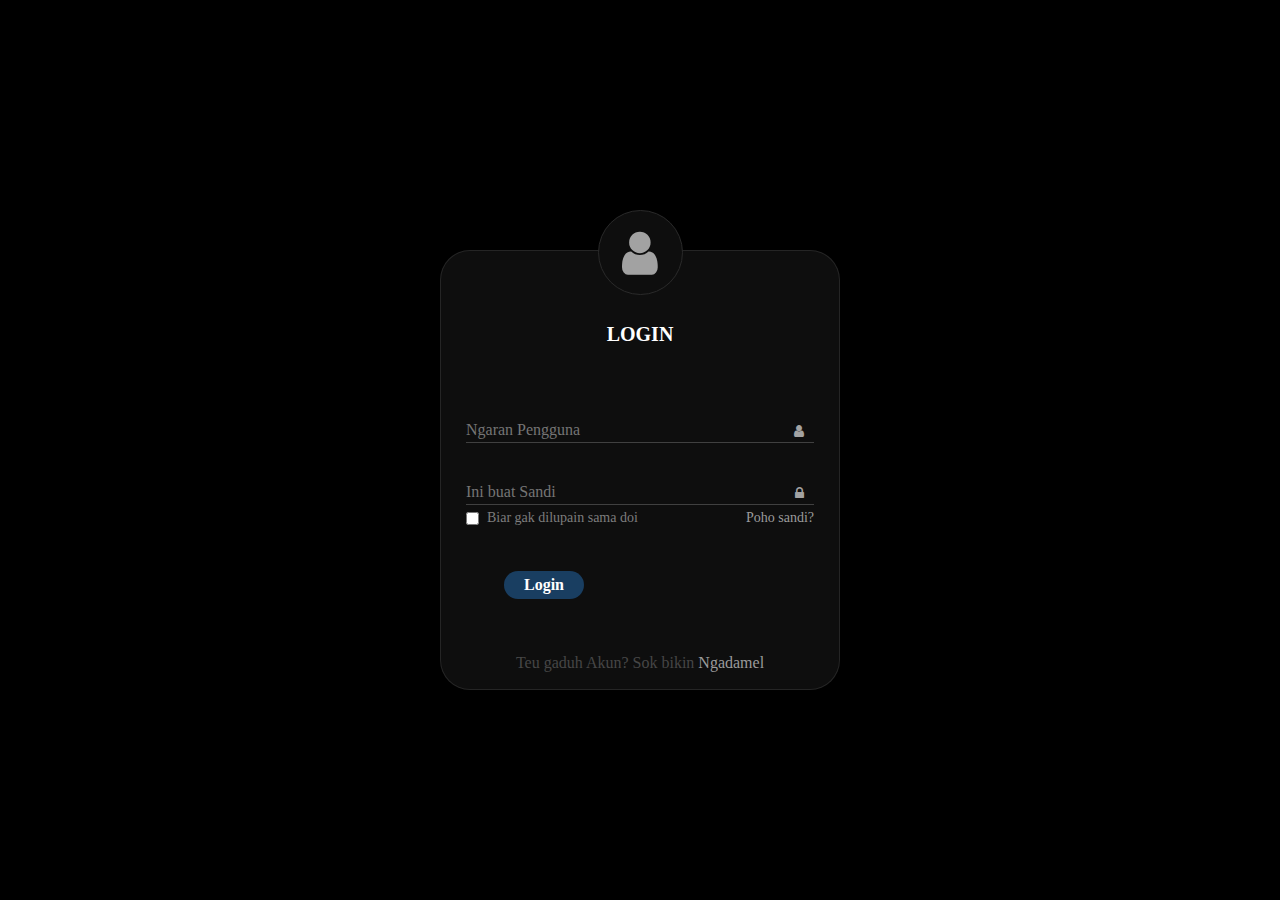
<file: index.html>
<!DOCTYPE html>
<html lang="en">

<head>
    <meta charset="UTF-8">
    <meta name="viewport" content="width=device-width, initial-scale=1.0">
    <link rel="stylesheet" href="style.css">
    <title>FORM LOGIN BUAT WEB</title>
</head>

<body>
    <div class="main-container centered-flex">
        <div class="form-container">
            <div class="icon fa fa-user"></div>
            
            <!-- Form Login -->
            <form class="centered-flex" action="Portal.html" method="GET">
                <div class="title">LOGIN</div>
                <div class="msg"></div>
                
                <div class="field">
                    <input type="text" placeholder="Ngaran Pengguna" id="uname" name="uname">
                    <span class="fa fa-user"></span>
                </div>
                
                <div class="field">
                    <input type="password" placeholder="Ini buat Sandi" id="pass" name="pass">
                    <span class="fa fa-lock"></span>
                </div>
                
                <div class="action centered-flex">
                    <label for="remember" class="centered-flex">
                        <input type="checkbox" id="remember"> Biar gak dilupain sama doi
                    </label>
                    <a href="#">Poho sandi?</a>
                </div>
                
                <div class="btn-container">
                    <input type="submit" id="login-btn" value="Login">
                </div>
                
                <div class="signup">
                    Teu gaduh Akun? Sok bikin
                    <a href="loding.html">Ngadamel</a>
                </div>
            </form>
            
        </div>
    </div>
    
    <script src="script.js"></script>
</body>

</html>
</file>
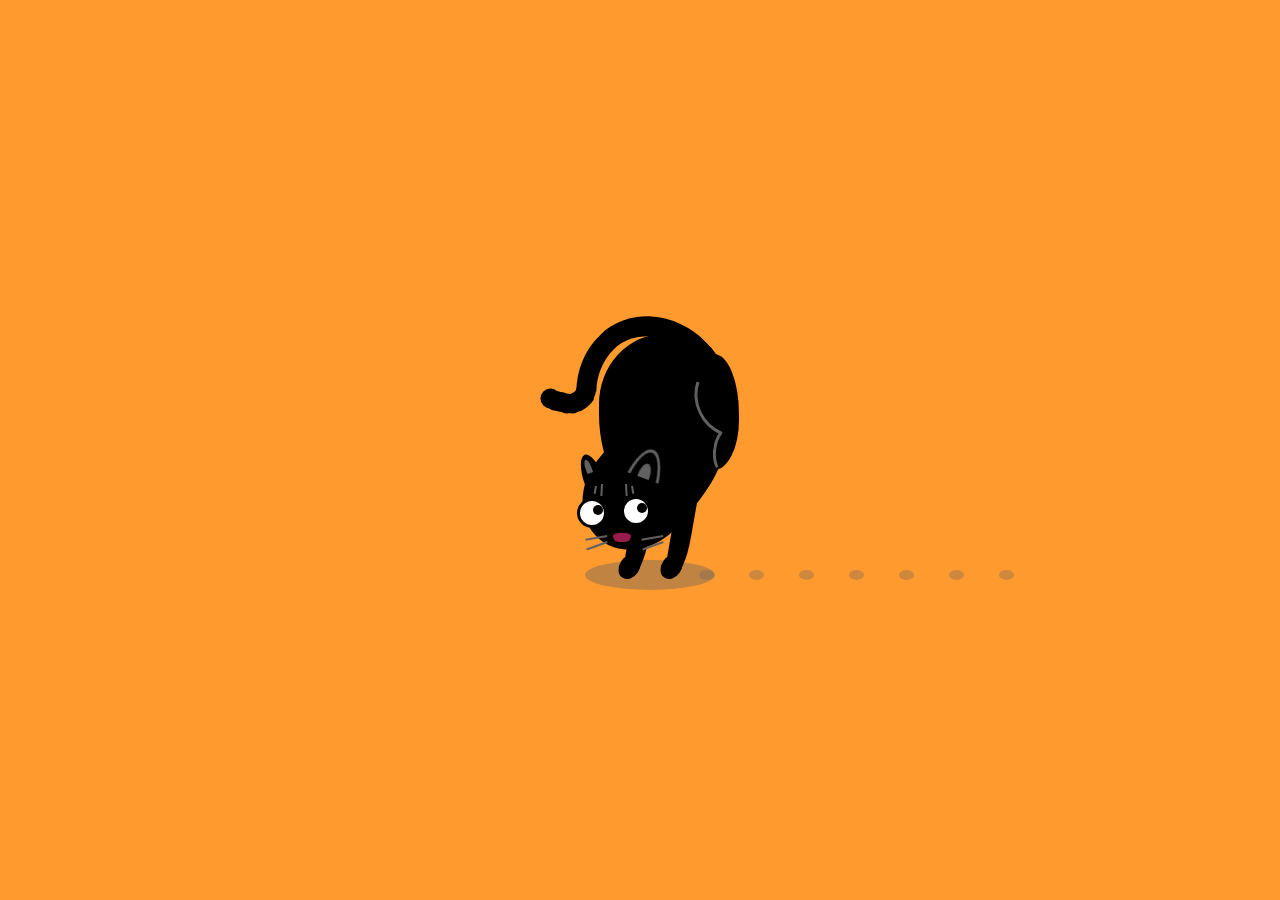
<file: loding.html>
<!DOCTYPE html>
  <html lang="en">
  <head>
    <meta charset="UTF-8">
    <meta name="viewport" content="width=device-width, initial-scale=1.0">
    <title>Document</title>
    <style>
      @-webkit-keyframes shake {
        50% {
          top: 6px;
        }
      }
      @-moz-keyframes shake {
        50% {
          top: 6px;
        }
      }
      @-o-keyframes shake {
        50% {
          top: 6px;
        }
      }
      @keyframes shake {
        50% {
          top: 6px;
        }
      }
      @-webkit-keyframes shadow {
        50% {
          width: 110px;
          margin-left: -40px;
        }
      }
      @-moz-keyframes shadow {
        50% {
          width: 110px;
          margin-left: -40px;
        }
      }
      @-o-keyframes shadow {
        50% {
          width: 110px;
          margin-left: -40px;
        }
      }
      @keyframes shadow {
        50% {
          width: 110px;
          margin-left: -40px;
        }
      }
      @-webkit-keyframes tail {
        50% {
          -webkit-transform: rotate(38deg);
          -ms-transform: rotate(38deg);
          transform: rotate(38deg);
        }
      }
      @-moz-keyframes tail {
        50% {
          -webkit-transform: rotate(38deg);
          -ms-transform: rotate(38deg);
          transform: rotate(38deg);
        }
      }
      @-o-keyframes tail {
        50% {
          -webkit-transform: rotate(38deg);
          -ms-transform: rotate(38deg);
          transform: rotate(38deg);
        }
      }
      @keyframes tail {
        50% {
          -webkit-transform: rotate(38deg);
          -ms-transform: rotate(38deg);
          transform: rotate(38deg);
        }
      }
      @-webkit-keyframes track {
        to {
          margin-left: 20px;
        }
      }
      @-moz-keyframes track {
        to {
          margin-left: 20px;
        }
      }
      @-o-keyframes track {
        to {
          margin-left: 20px;
        }
      }
      @keyframes track {
        to {
          margin-left: 20px;
        }
      }
      @-webkit-keyframes eye {
        50% {
          top: 2px;
        }
      }
      @-moz-keyframes eye {
        50% {
          top: 2px;
        }
      }
      @-o-keyframes eye {
        50% {
          top: 2px;
        }
      }
      @keyframes eye {
        50% {
          top: 2px;
        }
      }
      @-webkit-keyframes mustache_l {
        50% {
          -webkit-transform: rotate(-10deg);
          -ms-transform: rotate(-10deg);
          transform: rotate(-10deg);
        }
      }
      @-moz-keyframes mustache_l {
        50% {
          -webkit-transform: rotate(-10deg);
          -ms-transform: rotate(-10deg);
          transform: rotate(-10deg);
        }
      }
      @-o-keyframes mustache_l {
        50% {
          -webkit-transform: rotate(-10deg);
          -ms-transform: rotate(-10deg);
          transform: rotate(-10deg);
        }
      }
      @keyframes mustache_l {
        50% {
          -webkit-transform: rotate(-10deg);
          -ms-transform: rotate(-10deg);
          transform: rotate(-10deg);
        }
      }
      @-webkit-keyframes mustache_r {
        0%, 100% {
          -webkit-transform: rotateY(180deg) rotateZ(0);
          -ms-transform: rotateY(180deg) rotateZ(0);
          transform: rotateY(180deg) rotateZ(0);
        }
        50% {
          -webkit-transform: rotateY(180deg) rotateZ(-10deg);
          -ms-transform: rotateY(180deg) rotateZ(-10deg);
          transform: rotateY(180deg) rotateZ(-10deg);
        }
      }
      @-moz-keyframes mustache_r {
        0%, 100% {
          -webkit-transform: rotateY(180deg) rotateZ(0);
          -ms-transform: rotateY(180deg) rotateZ(0);
          transform: rotateY(180deg) rotateZ(0);
        }
        50% {
          -webkit-transform: rotateY(180deg) rotateZ(-10deg);
          -ms-transform: rotateY(180deg) rotateZ(-10deg);
          transform: rotateY(180deg) rotateZ(-10deg);
        }
      }
      @-o-keyframes mustache_r {
        0%, 100% {
          -webkit-transform: rotateY(180deg) rotateZ(0);
          -ms-transform: rotateY(180deg) rotateZ(0);
          transform: rotateY(180deg) rotateZ(0);
        }
        50% {
          -webkit-transform: rotateY(180deg) rotateZ(-10deg);
          -ms-transform: rotateY(180deg) rotateZ(-10deg);
          transform: rotateY(180deg) rotateZ(-10deg);
        }
      }
      @keyframes mustache_r {
        0%, 100% {
          -webkit-transform: rotateY(180deg) rotateZ(0);
          -ms-transform: rotateY(180deg) rotateZ(0);
          transform: rotateY(180deg) rotateZ(0);
        }
        50% {
          -webkit-transform: rotateY(180deg) rotateZ(-10deg);
          -ms-transform: rotateY(180deg) rotateZ(-10deg);
          transform: rotateY(180deg) rotateZ(-10deg);
        }
      }
      @-webkit-keyframes ear_l {
        50% {
          -webkit-transform: rotate(-30deg);
          -ms-transform: rotate(-30deg);
          transform: rotate(-30deg);
        }
      }
      @-moz-keyframes ear_l {
        50% {
          -webkit-transform: rotate(-30deg);
          -ms-transform: rotate(-30deg);
          transform: rotate(-30deg);
        }
      }
      @-o-keyframes ear_l {
        50% {
          -webkit-transform: rotate(-30deg);
          -ms-transform: rotate(-30deg);
          transform: rotate(-30deg);
        }
      }
      @keyframes ear_l {
        50% {
          -webkit-transform: rotate(-30deg);
          -ms-transform: rotate(-30deg);
          transform: rotate(-30deg);
        }
      }
      @-webkit-keyframes ear_r {
        50% {
          -webkit-transform: rotate(30deg);
          -ms-transform: rotate(30deg);
          transform: rotate(30deg);
        }
      }
      @-moz-keyframes ear_r {
        50% {
          -webkit-transform: rotate(30deg);
          -ms-transform: rotate(30deg);
          transform: rotate(30deg);
        }
      }
      @-o-keyframes ear_r {
        50% {
          -webkit-transform: rotate(30deg);
          -ms-transform: rotate(30deg);
          transform: rotate(30deg);
        }
      }
      @keyframes ear_r {
        50% {
          -webkit-transform: rotate(30deg);
          -ms-transform: rotate(30deg);
          transform: rotate(30deg);
        }
      }
      @-webkit-keyframes paw_l {
        50% {
          left: 130px;
          top: 176px;
        }
        70% {
          top: 160px;
        }
      }
      @-moz-keyframes paw_l {
        50% {
          left: 130px;
          top: 176px;
        }
        70% {
          top: 160px;
        }
      }
      @-o-keyframes paw_l {
        50% {
          left: 130px;
          top: 176px;
        }
        70% {
          top: 160px;
        }
      }
      @keyframes paw_l {
        50% {
          left: 130px;
          top: 176px;
        }
        70% {
          top: 160px;
        }
      }
      @-webkit-keyframes paw_r {
        25% {
          top: 160px;
        }
        50% {
          left: 88px;
          top: 176px;
        }
      }
      @-moz-keyframes paw_r {
        25% {
          top: 160px;
        }
        50% {
          left: 88px;
          top: 176px;
        }
      }
      @-o-keyframes paw_r {
        25% {
          top: 160px;
        }
        50% {
          left: 88px;
          top: 176px;
        }
      }
      @keyframes paw_r {
        25% {
          top: 160px;
        }
        50% {
          left: 88px;
          top: 176px;
        }
      }
      body {
        margin: 0;
        overflow: hidden;
        background: #ff9a2e;
      }
      body .cat {
        position: absolute;
        top: 50%;
        left: 50%;
        width: 188px;
        height: 260px;
        margin-left: -99px;
        margin-top: -130px;
        color: #000;
      }
      body .cat .paw {
        position: absolute;
        top: 176px;
        left: 88px;
        width: 20px;
        height: 80px;
        background: currentcolor;
        border-radius: 20px/0 0 80px 40px;
        -webkit-transform: rotate(10deg);
        -ms-transform: rotate(10deg);
        transform: rotate(10deg);
        -webkit-animation: paw_l 0.45s infinite linear;
        -moz-animation: paw_l 0.45s infinite linear;
        -o-animation: paw_l 0.45s infinite linear;
        animation: paw_l 0.45s infinite linear;
      }
      body .cat .paw:after {
        position: absolute;
        content: "";
        bottom: -5px;
        left: -4px;
        width: 20px;
        height: 26px;
        background: currentcolor;
        border-radius: 50%;
        -webkit-transform: rotate(24deg);
        -ms-transform: rotate(24deg);
        transform: rotate(24deg);
      }
      body .cat .paw:nth-child(2) {
        left: 130px;
        -webkit-animation: paw_r 0.45s infinite linear;
        -moz-animation: paw_r 0.45s infinite linear;
        -o-animation: paw_r 0.45s infinite linear;
        animation: paw_r 0.45s infinite linear;
      }
      body .cat .shake {
        position: absolute;
        width: 100%;
        top: 0;
        -webkit-animation: shake 0.45s infinite linear;
        -moz-animation: shake 0.45s infinite linear;
        -o-animation: shake 0.45s infinite linear;
        animation: shake 0.45s infinite linear;
      }
      body .cat:before {
        position: absolute;
        content: "";
        top: 100%;
        left: 50%;
        width: 130px;
        height: 30px;
        margin-left: -50px;
        margin-top: -20px;
        background: #616161;
        opacity: 0.4;
        border-radius: 50%;
        -webkit-animation: shadow 0.45s infinite linear;
        -moz-animation: shadow 0.45s infinite linear;
        -o-animation: shadow 0.45s infinite linear;
        animation: shadow 0.45s infinite linear;
        -webkit-animation-delay: 0.225s;
        animation-delay: 0.225s;
      }
      body .cat:after {
        position: absolute;
        content: "";
        top: 100%;
        left: 100%;
        width: 15px;
        height: 10px;
        margin-left: -30px;
        margin-top: -10px;
        background: #616161;
        opacity: 0.3;
        border-radius: 50%;
        box-shadow: 50px 0 #616161, 100px 0 #616161, 150px 0 #616161, 200px 0 #616161, 250px 0 #616161, 300px 0 #616161;
        -webkit-animation: track 0.225s infinite linear;
        -moz-animation: track 0.225s infinite linear;
        -o-animation: track 0.225s infinite linear;
        animation: track 0.225s infinite linear;
      }
      body .cat .tail {
        position: absolute;
        content: "";
        top: 0;
        right: -4px;
        width: 160px;
        height: 150px;
        border: 20px solid;
        border-color: currentcolor transparent transparent currentcolor;
        -webkit-transform: rotate(45deg);
        -ms-transform: rotate(45deg);
        transform: rotate(45deg);
        border-radius: 120px/106px 120px 0 120px;
        box-sizing: border-box;
        -webkit-animation: tail 0.45s infinite linear;
        -moz-animation: tail 0.45s infinite linear;
        -o-animation: tail 0.45s infinite linear;
        animation: tail 0.45s infinite linear;
      }
      body .cat .tail:after {
        position: absolute;
        content: "";
        width: 20px;
        height: 20px;
        background: currentcolor;
        border-radius: 50%;
        bottom: 0;
        box-shadow: 2px 4px currentcolor, 2px 7px currentcolor, 2px 10px currentcolor, 1px 14px currentcolor, -1px 18px currentcolor, -5px 22px currentcolor, -10px 25px currentcolor, -15px 28px currentcolor, -20px 30px currentcolor;
      }
      body .cat .main {
        position: absolute;
        top: 14px;
        right: 0;
        width: 144px;
        height: 216px;
        color: currentcolor;
      }
      body .cat .main .head {
        position: absolute;
        bottom: -10px;
        left: 20px;
        width: 104px;
        height: 180px;
        background: currentcolor;
        border-radius: 55px/100px 100px 65px 65px;
        -webkit-transform: rotate(40deg);
        -ms-transform: rotate(40deg);
        transform: rotate(40deg);
      }
      body .cat .main .body {
        position: absolute;
        right: 0;
        width: 130px;
        height: 180px;
        background: currentcolor;
        border-radius: 65px/70px 70px 100px 100px;
      }
      body .cat .main .body .leg {
        position: absolute;
        right: -10px;
        top: 20px;
        width: 50px;
        height: 116px;
        background: currentcolor;
        border-radius: 25px/0 60px 50px 0;
      }
      body .cat .main .body .leg:before {
        position: absolute;
        content: "";
        bottom: -4px;
        right: 0;
        width: 20px;
        height: 40px;
        border: 3px solid transparent;
        border-radius: 50%;
        border-left-color: #616161;
        -webkit-transform: rotate(6deg);
        -ms-transform: rotate(6deg);
        transform: rotate(6deg);
      }
      body .cat .main .body .leg:after {
        position: absolute;
        content: "";
        left: 3px;
        bottom: 35px;
        width: 76px;
        height: 70px;
        border-radius: 50%;
        border: 3px solid transparent;
        border-bottom-color: #616161;
        -webkit-transform: rotate(65deg);
        -ms-transform: rotate(65deg);
        transform: rotate(65deg);
      }
      body .cat .main .face {
        position: absolute;
        bottom: 0;
        width: 76px;
        height: 80px;
      }
      body .cat .main .face .nose {
        position: absolute;
        bottom: 8px;
        left: 50%;
        width: 18px;
        height: 9px;
        margin-left: -10px;
        background: #9c1b4d;
        border-radius: 20px/10px 10px 20px 20px;
      }
      body .cat .main .face .mustache_cont {
        position: absolute;
        bottom: 5px;
        width: 20px;
        height: 10px;
        -webkit-animation: mustache_l 0.45s infinite linear;
        -moz-animation: mustache_l 0.45s infinite linear;
        -o-animation: mustache_l 0.45s infinite linear;
        animation: mustache_l 0.45s infinite linear;
      }
      body .cat .main .face .mustache_cont:nth-child(2) {
        right: 0;
        -webkit-animation: mustache_r 0.45s infinite linear;
        -moz-animation: mustache_r 0.45s infinite linear;
        -o-animation: mustache_r 0.45s infinite linear;
        animation: mustache_r 0.45s infinite linear;
      }
      body .cat .main .face .mustache {
        position: absolute;
        top: 0;
        width: 100%;
        border: 1px solid #616161;
        transform-origin: 100% 0;
        -webkit-transform: rotate(-10deg);
        -ms-transform: rotate(-10deg);
        transform: rotate(-10deg);
      }
      body .cat .main .face .mustache:last-child {
        top: 6px;
        -webkit-transform: rotate(-20deg);
        -ms-transform: rotate(-20deg);
        transform: rotate(-20deg);
      }
      body .cat .main .face .eye {
        position: absolute;
        top: 28px;
        left: -8px;
        width: 30px;
        height: 30px;
        background: #fff;
        border: 3px solid #000;
        border-radius: 50%;
        box-sizing: border-box;
      }
      body .cat .main .face .eye:nth-child(5) {
        top: 26px;
        left: 36px;
      }
      body .cat .main .face .eye:after {
        position: absolute;
        content: "";
        width: 10px;
        height: 10px;
        right: 1px;
        top: 4px;
        background: #000;
        border-radius: 50%;
        -webkit-animation: eye 0.45s infinite linear;
        -moz-animation: eye 0.45s infinite linear;
        -o-animation: eye 0.45s infinite linear;
        animation: eye 0.45s infinite linear;
      }
      body .cat .main .face .brow_cont, body .cat .main .face .brow_cont {
        position: absolute;
        top: 14px;
        left: 10px;
        width: 10px;
        height: 10px;
      }
      body .cat .main .face .brow_cont:nth-child(7), body .cat .main .face .brow_cont:nth-child(7) {
        -webkit-transform: rotateY(180deg) rotateZ(0);
        -ms-transform: rotateY(180deg) rotateZ(0);
        transform: rotateY(180deg) rotateZ(0);
        left: 38px;
      }
      body .cat .main .face .brow {
        position: absolute;
        top: 20%;
        height: 60%;
        border: 1px solid #616161;
        transform-origin: 100% 0;
        -webkit-transform: rotate(10deg);
        -ms-transform: rotate(10deg);
        transform: rotate(10deg);
      }
      body .cat .main .face .brow:last-child {
        top: 0;
        height: 100%;
        left: 6px;
        -webkit-transform: rotate(3deg);
        -ms-transform: rotate(3deg);
        transform: rotate(3deg);
      }
      body .cat .main .face .ear_l {
        position: absolute;
        top: -17px;
        width: 20px;
        height: 30px;
        background: currentcolor;
        border-radius: 20px/55px 55px 0 0;
        transform-origin: 50% 100%;
        overflow: hidden;
        -webkit-transform: rotate(-20deg);
        -ms-transform: rotate(-20deg);
        transform: rotate(-20deg);
        -webkit-animation: ear_l 0.45s infinite linear;
        -moz-animation: ear_l 0.45s infinite linear;
        -o-animation: ear_l 0.45s infinite linear;
        animation: ear_l 0.45s infinite linear;
      }
      body .cat .main .face .ear_l .inner {
        position: absolute;
        top: 5px;
        left: 50%;
        width: 6px;
        height: 14px;
        margin-left: -4px;
        background: #616161;
        border-radius: 7px/20px 20px 0 0;
      }
      body .cat .main .face .ear_r {
        position: absolute;
        right: 0;
        margin-top: -22px;
        width: 36px;
        height: 30px;
        transform-origin: 50% 100%;
        overflow: hidden;
        -webkit-transform: rotate(20deg);
        -ms-transform: rotate(20deg);
        transform: rotate(20deg);
        -webkit-animation: ear_r 0.45s infinite linear;
        -moz-animation: ear_r 0.45s infinite linear;
        -o-animation: ear_r 0.45s infinite linear;
        animation: ear_r 0.45s infinite linear;
      }
      body .cat .main .face .ear_r .outer {
        position: absolute;
        width: 30px;
        height: 200%;
        border: 3px solid #616161;
        border-radius: 20px/55px 55px 0 0;
      }
      body .cat .main .face .ear_r .inner {
        position: absolute;
        top: 50%;
        left: 50%;
        width: 12px;
        height: 26px;
        margin-left: -6px;
        background: #616161;
        border-radius: 50%;
      }
    </style>
  </head>
  <body>
    <div class="cat">
      <div class="paw"></div>
      <div class="paw"></div>
      <div class="shake">
        <div class="tail"></div>
        <div class="main">
          <div class="head"></div>
          <div class="body">
            <div class="leg"></div>
          </div>
          <div class="face">
            <div class="mustache_cont">
              <div class="mustache"></div>
              <div class="mustache"></div>
            </div>
            <div class="mustache_cont">
              <div class="mustache"></div>
              <div class="mustache"></div>
            </div>
            <div class="nose"></div>
            <div class="eye"></div>
            <div class="eye"></div>
            <div class="brow_cont">
              <div class="brow"></div>
              <div class="brow"></div>
            </div>
            <div class="brow_cont">
              <div class="brow"></div>
              <div class="brow">     </div>
            </div>
            <div class="ear_l">
              <div class="inner"></div>
            </div>
            <div class="ear_r">
              <div class="outer"></div>
              <div class="inner"></div>
            </div>
          </div>
        </div>
      </div>
    </div>
  </body>
</html>
</file>
<file: style.css>
@import url('https://cdnjs.cloudflare.com/ajax/libs/font-awesome/4.7.0/css/font-awesome.min.css');

* {
    margin: 0;
    padding: 0;
    font-family: 'calibri';
    box-sizing: border-box;
}

body {
    background: #000000;
}

.main-container {
    min-height: 100vh;
    min-width: 450px;
}

.centered-flex {
    display: flex;
    align-items: center;
    justify-content: center;
}

.form-container {
    width: 400px;
    height: 480px;
    display: grid;
    position: relative;
}

.icon {
    position: absolute;
    width: 85px;
    font-size: 50px;
    display: grid;
    height: 85px;
    place-content: center;
    border: 1px solid #2a2a2a;
    z-index: 1;
    justify-self: center;
    border-radius: 50%;
    background: #0e0e0e;
}

.fa {
    color: #a2a2a2;
}

form {
    flex-direction: column;
    padding: 25px 25px 10px;
    height: 440px;
    border-radius: 30px;
    background: rgba(19, 19, 19, 0.736);
    border: 1px solid rgba(255, 255, 255, 0.097);
    position: absolute;
    width: 100%;
    bottom: 0;
}

.title {
    position: relative;
    margin: 40px 0;
    font-size: 20px;
    font-weight: bold;
    color: white;
}

.msg {
    color: #fa2929;
    position: absolute;
    top: 25%;
}

.field {
    display: flex;
    position: relative;
    width: 100%;
}

.field .fa {
    position: absolute;
    font-size: 14px;
    right: 10px;
    bottom: 10px;
}

input:-webkit-autofill {
    -webkit-box-shadow: 0 0 0 30px rgb(14 14 14) inset;
}

input:-webkit-autofill {
    -webkit-text-fill-color: #bababa !important;
}

form input {
    display: block;
    outline: none;
    width: 100%;
    border: none;
    font-size: 16px;
    color: #d2d2d2;
    margin: 25px 0 5px;
    caret-color: #cccccc;
    background: transparent;
    padding: 10px 25px 3px 0;
    border-bottom: 1px solid #404040;
}

.action {
    justify-content: space-between;
    width: 100%;
    font-size: 14px;
}

.action label {
    cursor: pointer;
    color: #7d7d7d;
}

.action input {
    width: auto;
    margin: 0 8px 0 0;
    cursor: pointer;
}

a {
    text-decoration: none;
    color: #9b9b9b;
}

.btn-container {
    padding: 20px;
    transition: .2s linear;
}

#login-btn {
    padding: 5px 20px;
    border: none;
    background: rgb(25, 62, 97);
    color: white;
    font-weight: 600;
    font-size: 16px;
    border-radius: 15px;
    transition: .3s;
    margin: 25px 0;
}

#login-btn:hover {
    cursor: pointer;
}

.signup {
    color: rgb(70, 70, 70);
    margin-top: 10px;
}

.shift-left {
    transform: translateX(-120%);
}

.shift-right {
    transform: translateX(120%);
}

.shift-top {
    transform: translateY(-150%);
}

.shift-bottom {
    transform: translateY(150%);
}

.no-shift {
    transform: translate(0%, 0%);
}
</file>
